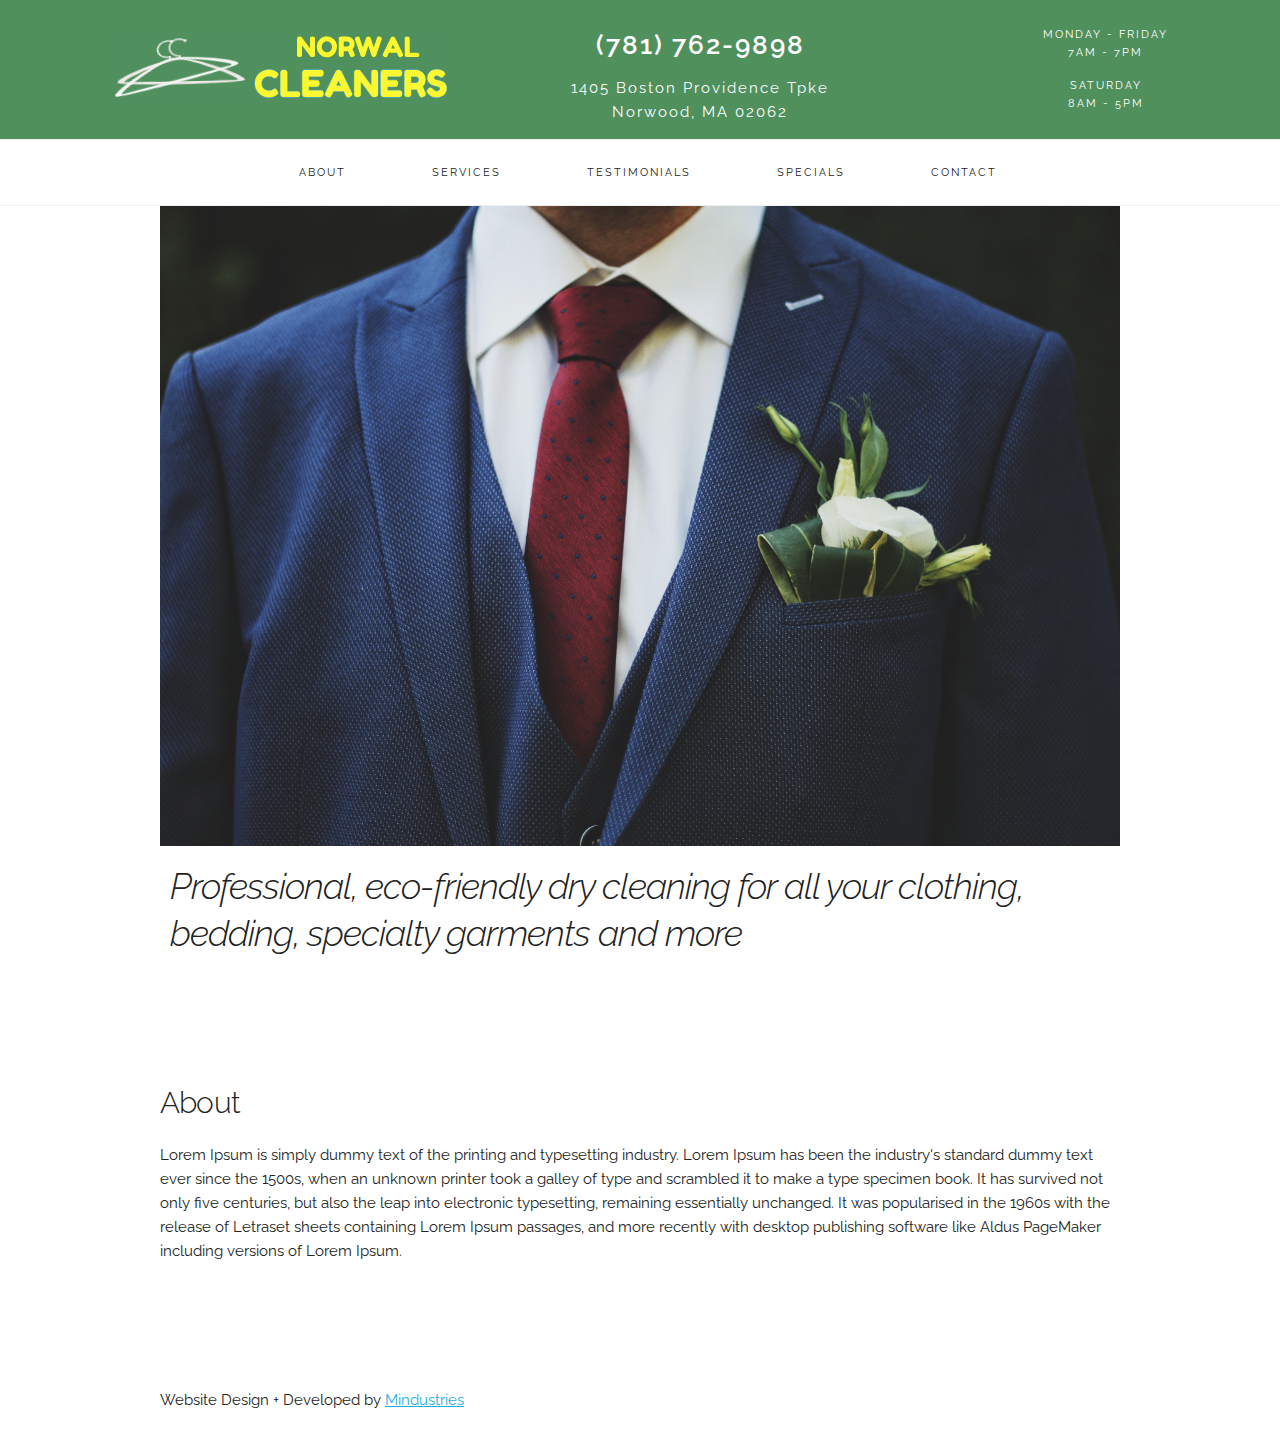
<file: index.html>
<!DOCTYPE html>
<html lang="en">
<head>

  <!-- Basic Page Needs
  –––––––––––––––––––––––––––––––––––––––––––––––––– -->
  <meta charset="utf-8">
  <title>Norwal Cleaners</title>
  <meta name="description" content="">
  <meta name="author" content="">

  <!-- Mobile Specific Metas
  –––––––––––––––––––––––––––––––––––––––––––––––––– -->
  <meta name="viewport" content="width=device-width, initial-scale=1">

  <!-- FONT
  –––––––––––––––––––––––––––––––––––––––––––––––––– -->
  <link href="//fonts.googleapis.com/css?family=Raleway:400,300,600" rel="stylesheet" type="text/css">

  <!-- CSS
  –––––––––––––––––––––––––––––––––––––––––––––––––– -->
  <link rel="stylesheet" href="css/normalize.css">
  <link rel="stylesheet" href="css/skeleton.css">
  <link rel="stylesheet" href="css/custom.css">

  <!-- Favicon
  –––––––––––––––––––––––––––––––––––––––––––––––––– -->
  <link rel="icon" type="image/png" href="images/hanger.png">

</head>
<body>

  <!-- Primary Page Layout
  –––––––––––––––––––––––––––––––––––––––––––––––––– -->
<div id="navbar">

  <div class="masthead">
    <div class="logo">
      <img id="main-logo" src="images/logo.png" />
    </div>
    <div class="contact-info">
      <div class="phone-number">
        (781) 762-9898
      </div>
      1405 Boston Providence Tpke <br />
      Norwood, MA 02062
    </div>
    <div>

    </div>
    <div class="hours">
      <div>

        <div>
          Monday - Friday
        </div>
        <div>
          7am - 7pm
        </div>
        <div style="padding-top:16px;">
          Saturday
        </div>
        <div>
          8am - 5pm
        </div>
      </div>
    </div>
  </div>

  <div class="nav">
    <nav class="navbar">
      <div class="container">
        <div class="row">
          <div class="twelve columns">
            <ul class="navbar-list">
              <li class="navbar-item"><a class="navbar-link" href="#About">About</a></li>
              <li class="navbar-item"><a class="navbar-link" href="services.html">Services</a></li>
              <li class="navbar-item"><a class="navbar-link" href="#Testimonials">Testimonials</a></li>
              <li class="navbar-item"><a class="navbar-link" href="#Specials">Specials</a></li>
              <li class="navbar-item"><a class="navbar-link" href="Contact">Contact</a></li>
            </ul>
          </div>
        </div>
      </div>
    </nav>
  </div>
</div>

  <div class="container">
    <div class="row">
      <div class="main-image">
        <img id="masthead-image" src="images/suit.jpg" />
      </div>
      <div>
        <h3 style="
        padding: 10px;
        font-style: italic;">Professional, eco-friendly dry cleaning for all your clothing, bedding, specialty garments and more</h3>
      </div>
      <div id="About" class="twelve columns" style="margin-top: 10%">
        <h4>About</h4>
        <p>
          Lorem Ipsum is simply dummy text of the printing and typesetting industry. Lorem Ipsum has been the industry's standard dummy text ever since the 1500s, when an unknown printer took a galley of type and scrambled it to make a type specimen book. It has survived not only five centuries, but also the leap into electronic typesetting, remaining essentially unchanged. It was popularised in the 1960s with the release of Letraset sheets containing Lorem Ipsum passages, and more recently with desktop publishing software like Aldus PageMaker including versions of Lorem Ipsum.
        </p>
      </div>
    </div>
  </div>


  <footer>
    <div class="container">
      <!-- <div class="row"> -->

        <p>Website Design + Developed by <a href="#">Mindustries</a></p>
      <!-- </div> -->
    </div>
  </footer>


  <script>
  window.onscroll = function() {myFunction()};

var navbar = document.getElementById("navbar");
var sticky = navbar.offsetTop;

function myFunction() {
  if (window.pageYOffset >= sticky) {
    navbar.classList.add("sticky")
  } else {
    navbar.classList.remove("sticky");
  }
}
</script>

  <!-- End Document
  –––––––––––––––––––––––––––––––––––––––––––––––––– -->
</body>
</html>
</file>
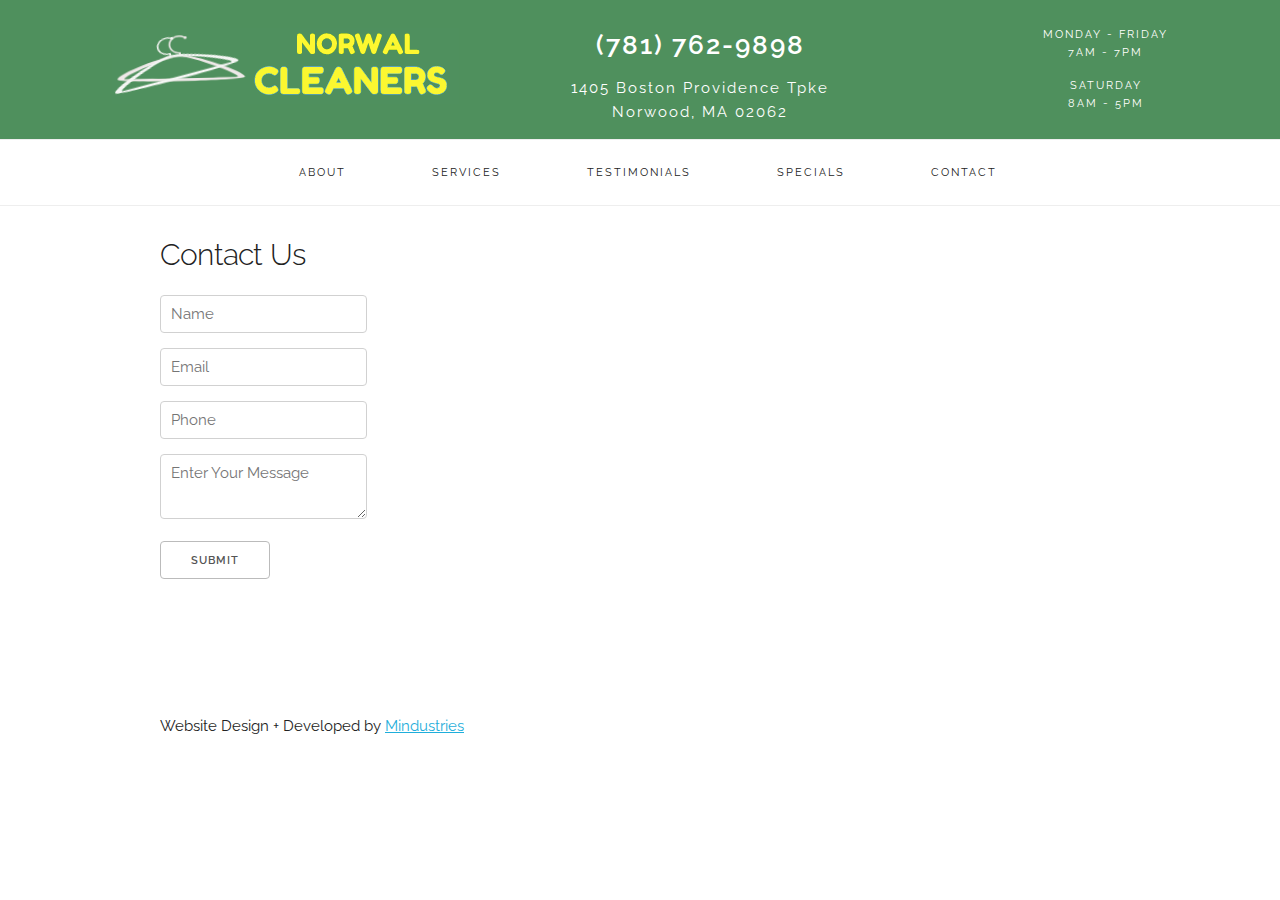
<file: contact.html>
<!DOCTYPE html>
<html lang="en">
<head>

  <!-- Basic Page Needs
  –––––––––––––––––––––––––––––––––––––––––––––––––– -->
  <meta charset="utf-8">
  <title>Norwal Cleaners</title>
  <meta name="description" content="">
  <meta name="author" content="">

  <!-- Mobile Specific Metas
  –––––––––––––––––––––––––––––––––––––––––––––––––– -->
  <meta name="viewport" content="width=device-width, initial-scale=1">

  <!-- FONT
  –––––––––––––––––––––––––––––––––––––––––––––––––– -->
  <link href="//fonts.googleapis.com/css?family=Raleway:400,300,600" rel="stylesheet" type="text/css">

  <!-- CSS
  –––––––––––––––––––––––––––––––––––––––––––––––––– -->
  <link rel="stylesheet" href="css/normalize.css">
  <link rel="stylesheet" href="css/skeleton.css">
  <link rel="stylesheet" href="css/custom.css">

  <!-- Favicon
  –––––––––––––––––––––––––––––––––––––––––––––––––– -->
  <link rel="icon" type="image/png" href="images/hanger.png">

</head>
<body>

  <!-- Primary Page Layout
  –––––––––––––––––––––––––––––––––––––––––––––––––– -->
<div id="navbar">

  <div class="masthead">
    <div class="logo">
      <a href="index.html"><img id="main-logo" src="images/logo.png" /></a>
    </div>
    <div class="contact-info">
      <div class="phone-number">
        (781) 762-9898
      </div>
      1405 Boston Providence Tpke <br />
      Norwood, MA 02062
    </div>
    <div>

    </div>
    <div class="hours">
      <div>

        <div>
          Monday - Friday
        </div>
        <div>
          7am - 7pm
        </div>
        <div style="padding-top:16px;">
          Saturday
        </div>
        <div>
          8am - 5pm
        </div>
      </div>
    </div>
  </div>

  <div class="nav">
    <nav class="navbar">
      <div class="container">
        <div class="row">
          <div class="twelve columns">
            <ul class="navbar-list">
              <li class="navbar-item"><a class="navbar-link" href="#About">About</a></li>
              <li class="navbar-item"><a class="navbar-link" href="services.html">Services</a></li>
              <li class="navbar-item"><a class="navbar-link" href="#Testimonials">Testimonials</a></li>
              <li class="navbar-item"><a class="navbar-link" href="#Specials">Specials</a></li>
              <li class="navbar-item"><a class="navbar-link" href="contact.html">Contact</a></li>
            </ul>
          </div>
        </div>
      </div>
    </nav>
  </div>
</div>


  <div class="container">
    <div class="row">
      <div id="Contact" class="twelve columns" style="margin-top: 3%">
        <h4>Contact Us</h4>
        <form id="contactform" action="contact.php" method="POST">
                  <div>
                    <input type="text" class="form-control" placeholder="Name" name="name" required id="name">
                  </div>
                  <div>
                    <input type="email" class="form-control" placeholder="Email" name="email" required id="email">
                  </div>
                  <div>
                    <input type="text" class="form-control" placeholder="Phone" required name="phone" id="phone">
                  </div>
                    <textarea class="form-control" name="message" id="message" rows="4" placeholder="Enter Your Message" required></textarea>

                  <div class="text-center">
                  <button type="submit" value="submit" class="btn btn-default">SUBMIT</button>
                  </div>
                </form>

      </div>
    </div>
  </div>


  <footer>
    <div class="container">
      <!-- <div class="row"> -->

        <p>Website Design + Developed by <a href="#">Mindustries</a></p>
      <!-- </div> -->
    </div>
  </footer>


  <script>
  window.onscroll = function() {myFunction()};

var navbar = document.getElementById("navbar");
var sticky = navbar.offsetTop;

function myFunction() {
  if (window.pageYOffset >= sticky) {
    navbar.classList.add("sticky")
  } else {
    navbar.classList.remove("sticky");
  }
}
</script>

  <!-- End Document
  –––––––––––––––––––––––––––––––––––––––––––––––––– -->
</body>
</html>
</file>
<file: css/skeleton.css>
/*
* Skeleton V2.0.4
* Copyright 2014, Dave Gamache
* www.getskeleton.com
* Free to use under the MIT license.
* http://www.opensource.org/licenses/mit-license.php
* 12/29/2014
*/


/* Table of contents
––––––––––––––––––––––––––––––––––––––––––––––––––
- Grid
- Base Styles
- Typography
- Links
- Buttons
- Forms
- Lists
- Code
- Tables
- Spacing
- Utilities
- Clearing
- Media Queries
*/


/* Grid
–––––––––––––––––––––––––––––––––––––––––––––––––– */
.container {
  position: inherit;
  width: 100%;
  max-width: 960px;
  margin: 0 auto;
  padding: 0 20px;
  box-sizing: border-box; }
.column,
.columns {
  width: 100%;
  float: left;
  box-sizing: border-box; }

/* For devices larger than 400px */
@media (min-width: 400px) {
  .container {
    width: 85%;
    padding: 0; }
}

/* For devices larger than 550px */
@media (min-width: 550px) {
  .container {
    width: 80%; }
  .column,
  .columns {
    margin-left: 4%; }
  .column:first-child,
  .columns:first-child {
    margin-left: 0; }

  .one.column,
  .one.columns                    { width: 4.66666666667%; }
  .two.columns                    { width: 13.3333333333%; }
  .three.columns                  { width: 22%;            }
  .four.columns                   { width: 30.6666666667%; }
  .five.columns                   { width: 39.3333333333%; }
  .six.columns                    { width: 48%;            }
  .seven.columns                  { width: 56.6666666667%; }
  .eight.columns                  { width: 65.3333333333%; }
  .nine.columns                   { width: 74.0%;          }
  .ten.columns                    { width: 82.6666666667%; }
  .eleven.columns                 { width: 91.3333333333%; }
  .twelve.columns                 { width: 100%; margin-left: 0; }

  .one-third.column               { width: 30.6666666667%; }
  .two-thirds.column              { width: 65.3333333333%; }

  .one-half.column                { width: 48%; }

  /* Offsets */
  .offset-by-one.column,
  .offset-by-one.columns          { margin-left: 8.66666666667%; }
  .offset-by-two.column,
  .offset-by-two.columns          { margin-left: 17.3333333333%; }
  .offset-by-three.column,
  .offset-by-three.columns        { margin-left: 26%;            }
  .offset-by-four.column,
  .offset-by-four.columns         { margin-left: 34.6666666667%; }
  .offset-by-five.column,
  .offset-by-five.columns         { margin-left: 43.3333333333%; }
  .offset-by-six.column,
  .offset-by-six.columns          { margin-left: 52%;            }
  .offset-by-seven.column,
  .offset-by-seven.columns        { margin-left: 60.6666666667%; }
  .offset-by-eight.column,
  .offset-by-eight.columns        { margin-left: 69.3333333333%; }
  .offset-by-nine.column,
  .offset-by-nine.columns         { margin-left: 78.0%;          }
  .offset-by-ten.column,
  .offset-by-ten.columns          { margin-left: 86.6666666667%; }
  .offset-by-eleven.column,
  .offset-by-eleven.columns       { margin-left: 95.3333333333%; }

  .offset-by-one-third.column,
  .offset-by-one-third.columns    { margin-left: 34.6666666667%; }
  .offset-by-two-thirds.column,
  .offset-by-two-thirds.columns   { margin-left: 69.3333333333%; }

  .offset-by-one-half.column,
  .offset-by-one-half.columns     { margin-left: 52%; }

}


/* Base Styles
–––––––––––––––––––––––––––––––––––––––––––––––––– */
/* NOTE
html is set to 62.5% so that all the REM measurements throughout Skeleton
are based on 10px sizing. So basically 1.5rem = 15px :) */
html {
  font-size: 62.5%; }
body {
  font-size: 1.5em; /* currently ems cause chrome bug misinterpreting rems on body element */
  line-height: 1.6;
  font-weight: 400;
  font-family: "Raleway", "HelveticaNeue", "Helvetica Neue", Helvetica, Arial, sans-serif;
  color: #222; }


/* Typography
–––––––––––––––––––––––––––––––––––––––––––––––––– */
h1, h2, h3, h4, h5, h6 {
  margin-top: 0;
  margin-bottom: 2rem;
  font-weight: 300; }
h1 { font-size: 4.0rem; line-height: 1.2;  letter-spacing: -.1rem;}
h2 { font-size: 3.6rem; line-height: 1.25; letter-spacing: -.1rem; }
h3 { font-size: 3.0rem; line-height: 1.3;  letter-spacing: -.1rem; }
h4 { font-size: 2.4rem; line-height: 1.35; letter-spacing: -.08rem; }
h5 { font-size: 1.8rem; line-height: 1.5;  letter-spacing: -.05rem; }
h6 { font-size: 1.5rem; line-height: 1.6;  letter-spacing: 0; }

/* Larger than phablet */
@media (min-width: 550px) {
  h1 { font-size: 5.0rem; }
  h2 { font-size: 4.2rem; }
  h3 { font-size: 3.6rem; }
  h4 { font-size: 3.0rem; }
  h5 { font-size: 2.4rem; }
  h6 { font-size: 1.5rem; }
}

p {
  margin-top: 0; }


/* Links
–––––––––––––––––––––––––––––––––––––––––––––––––– */
a {
  color: #1EAEDB; }
a:hover {
  color: #0FA0CE; }


/* Buttons
–––––––––––––––––––––––––––––––––––––––––––––––––– */
.button,
button,
input[type="submit"],
input[type="reset"],
input[type="button"] {
  display: inline-block;
  height: 38px;
  padding: 0 30px;
  color: #555;
  text-align: center;
  font-size: 11px;
  font-weight: 600;
  line-height: 38px;
  letter-spacing: .1rem;
  text-transform: uppercase;
  text-decoration: none;
  white-space: nowrap;
  background-color: transparent;
  border-radius: 4px;
  border: 1px solid #bbb;
  cursor: pointer;
  box-sizing: border-box; }
.button:hover,
button:hover,
input[type="submit"]:hover,
input[type="reset"]:hover,
input[type="button"]:hover,
.button:focus,
button:focus,
input[type="submit"]:focus,
input[type="reset"]:focus,
input[type="button"]:focus {
  color: #333;
  border-color: #888;
  outline: 0; }
.button.button-primary,
button.button-primary,
input[type="submit"].button-primary,
input[type="reset"].button-primary,
input[type="button"].button-primary {
  color: #FFF;
  background-color: #33C3F0;
  border-color: #33C3F0; }
.button.button-primary:hover,
button.button-primary:hover,
input[type="submit"].button-primary:hover,
input[type="reset"].button-primary:hover,
input[type="button"].button-primary:hover,
.button.button-primary:focus,
button.button-primary:focus,
input[type="submit"].button-primary:focus,
input[type="reset"].button-primary:focus,
input[type="button"].button-primary:focus {
  color: #FFF;
  background-color: #1EAEDB;
  border-color: #1EAEDB; }


/* Forms
–––––––––––––––––––––––––––––––––––––––––––––––––– */
input[type="email"],
input[type="number"],
input[type="search"],
input[type="text"],
input[type="tel"],
input[type="url"],
input[type="password"],
textarea,
select {
  height: 38px;
  padding: 6px 10px; /* The 6px vertically centers text on FF, ignored by Webkit */
  background-color: #fff;
  border: 1px solid #D1D1D1;
  border-radius: 4px;
  box-shadow: none;
  box-sizing: border-box; }
/* Removes awkward default styles on some inputs for iOS */
input[type="email"],
input[type="number"],
input[type="search"],
input[type="text"],
input[type="tel"],
input[type="url"],
input[type="password"],
textarea {
  -webkit-appearance: none;
     -moz-appearance: none;
          appearance: none; }
textarea {
  min-height: 65px;
  padding-top: 6px;
  padding-bottom: 6px; }
input[type="email"]:focus,
input[type="number"]:focus,
input[type="search"]:focus,
input[type="text"]:focus,
input[type="tel"]:focus,
input[type="url"]:focus,
input[type="password"]:focus,
textarea:focus,
select:focus {
  border: 1px solid #33C3F0;
  outline: 0; }
label,
legend {
  display: block;
  margin-bottom: .5rem;
  font-weight: 600; }
fieldset {
  padding: 0;
  border-width: 0; }
input[type="checkbox"],
input[type="radio"] {
  display: inline; }
label > .label-body {
  display: inline-block;
  margin-left: .5rem;
  font-weight: normal; }


/* Lists
–––––––––––––––––––––––––––––––––––––––––––––––––– */
ul {
  list-style: circle inside; }
ol {
  list-style: decimal inside; }
ol, ul {
  padding-left: 0;
  margin-top: 0; }
ul ul,
ul ol,
ol ol,
ol ul {
  margin: 1.5rem 0 1.5rem 3rem;
  font-size: 90%; }
li {
  margin-bottom: 1rem; }


/* Code
–––––––––––––––––––––––––––––––––––––––––––––––––– */
code {
  padding: .2rem .5rem;
  margin: 0 .2rem;
  font-size: 90%;
  white-space: nowrap;
  background: #F1F1F1;
  border: 1px solid #E1E1E1;
  border-radius: 4px; }
pre > code {
  display: block;
  padding: 1rem 1.5rem;
  white-space: pre; }


/* Tables
–––––––––––––––––––––––––––––––––––––––––––––––––– */
th,
td {
  padding: 12px 15px;
  text-align: left;
  border-bottom: 1px solid #E1E1E1; }
th:first-child,
td:first-child {
  padding-left: 0; }
th:last-child,
td:last-child {
  padding-right: 0; }


/* Spacing
–––––––––––––––––––––––––––––––––––––––––––––––––– */
button,
.button {
  margin-bottom: 1rem; }
input,
textarea,
select,
fieldset {
  margin-bottom: 1.5rem; }
pre,
blockquote,
dl,
figure,
table,
p,
ul,
ol,
form {
  margin-bottom: 2.5rem; }


/* Utilities
–––––––––––––––––––––––––––––––––––––––––––––––––– */
.u-full-width {
  width: 100%;
  box-sizing: border-box; }
.u-max-full-width {
  max-width: 100%;
  box-sizing: border-box; }
.u-pull-right {
  float: right; }
.u-pull-left {
  float: left; }


/* Misc
–––––––––––––––––––––––––––––––––––––––––––––––––– */
hr {
  margin-top: 3rem;
  margin-bottom: 3.5rem;
  border-width: 0;
  border-top: 1px solid #E1E1E1; }


/* Clearing
–––––––––––––––––––––––––––––––––––––––––––––––––– */

/* Self Clearing Goodness */
.container:after,
.row:after,
.u-cf {
  content: "";
  display: table;
  clear: both; }


/* Media Queries
–––––––––––––––––––––––––––––––––––––––––––––––––– */
/*
Note: The best way to structure the use of media queries is to create the queries
near the relevant code. For example, if you wanted to change the styles for buttons
on small devices, paste the mobile query code up in the buttons section and style it
there.
*/


/* Larger than mobile */
@media (min-width: 400px) {}

/* Larger than phablet (also point when grid becomes active) */
@media (min-width: 550px) {}

/* Larger than tablet */
@media (min-width: 750px) {}

/* Larger than desktop */
@media (min-width: 1000px) {}

/* Larger than Desktop HD */
@media (min-width: 1200px) {}
</file>
<file: css/custom.css>
.masthead{
  background-color: #4f905d;
  padding: 5px 10px;
  display: flex;
  color: white;
      justify-content: space-evenly;
          letter-spacing: .2rem;
}
.logo {
  display: flex;
  align-items: center;
}
#main-logo {
      height: 76px;
}

.contact-info{
      text-align: center;
padding: 10px;
    letter-spacing: .2rem;
}
.phone-number{
  font-size: 2vw;
font-weight: 600;
padding: 10px;
}

.hours {
  text-transform: uppercase;
    font-size: 11px;
    display: flex;
    align-items: center;
    text-align: center;
}
}

.main-image {
  height: 38vw;

}

#masthead-image {
  width: 100%;
      height: 100%;
}

/* Larger than tablet */
@media (min-width: 750px) {
  /* Navbar */
  .navbar + .docs-section {
    border-top-width: 0; }
  .navbar,
  .navbar-spacer {
    display: block;
    width: 100%;
    height: 6.5rem;
    background: #fff;
    z-index: 99;
    border-top: 1px solid #eee;
    border-bottom: 1px solid #eee; }
  .navbar-spacer {
    display: none; }
  .navbar > .container {
    width: 100%;
    display: flex;
    justify-content: center;
  }
  .navbar-list {
    list-style: none;
    margin-bottom: 0; }
  .navbar-item {
    margin-left: 4vw;
    position: relative;
    float: left;
    margin-bottom: 0; }
  .navbar-link {
    text-transform: uppercase;
    font-size: 11px;
    /* font-weight: 600; */
    letter-spacing: .2rem;
    margin-right: 35px;
    text-decoration: none;
    line-height: 6.5rem;
    color: #222; }
  .navbar-link.active {
    color: #33C3F0; }
  .has-docked-nav .navbar {
    position: fixed;
    top: 0;
    left: 0; }
  .has-docked-nav .navbar-spacer {
    display: block; }
  /* Re-overiding the width 100% declaration to match size of % based container */
  .has-docked-nav .navbar > .container {
    width: 80%; }

    /* Popover */
 .popover.open {
   display: block;
 }
 .popover {
   display: none;
   position: absolute;
   top: 0;
   left: 0;
   background: #fff;
   border: 1px solid #eee;
   border-radius: 4px;
   top: 92%;
   left: -50%;
   -webkit-filter: drop-shadow(0 0 6px rgba(0,0,0,.1));
      -moz-filter: drop-shadow(0 0 6px rgba(0,0,0,.1));
           filter: drop-shadow(0 0 6px rgba(0,0,0,.1)); }
 .popover-item:first-child .popover-link:after,
 .popover-item:first-child .popover-link:before {
   bottom: 100%;
   left: 50%;
   border: solid transparent;
   content: " ";
   height: 0;
   width: 0;
   position: absolute;
   pointer-events: none; }
 .popover-item:first-child .popover-link:after {
   border-color: rgba(255, 255, 255, 0);
   border-bottom-color: #fff;
   border-width: 10px;
   margin-left: -10px; }
 .popover-item:first-child .popover-link:before {
   border-color: rgba(238, 238, 238, 0);
   border-bottom-color: #eee;
   border-width: 11px;
   margin-left: -11px; }
 .popover-list {
   padding: 0;
   margin: 0;
   list-style: none; }
 .popover-item {
   padding: 0;
   margin: 0; }
 .popover-link {
   position: relative;
   color: #222;
   display: block;
   padding: 8px 20px;
   border-bottom: 1px solid #eee;
   text-decoration: none;
   text-transform: uppercase;
   font-size: 1.0rem;
   font-weight: 600;
   text-align: center;
   letter-spacing: .1rem; }
 .popover-item:first-child .popover-link {
   border-radius: 4px 4px 0 0; }
 .popover-item:last-child .popover-link {
   border-radius: 0 0 4px 4px;
   border-bottom-width: 0; }
 .popover-link:hover {
   color: #fff;
   background: #33C3F0; }
 .popover-link:hover,
 .popover-item:first-child .popover-link:hover:after {
   border-bottom-color: #33C3F0; }
}

footer {
  margin-top: 100px;
}

.sticky {
  position: sticky;
  top: 0;
  width: 100%;
}
</file>
